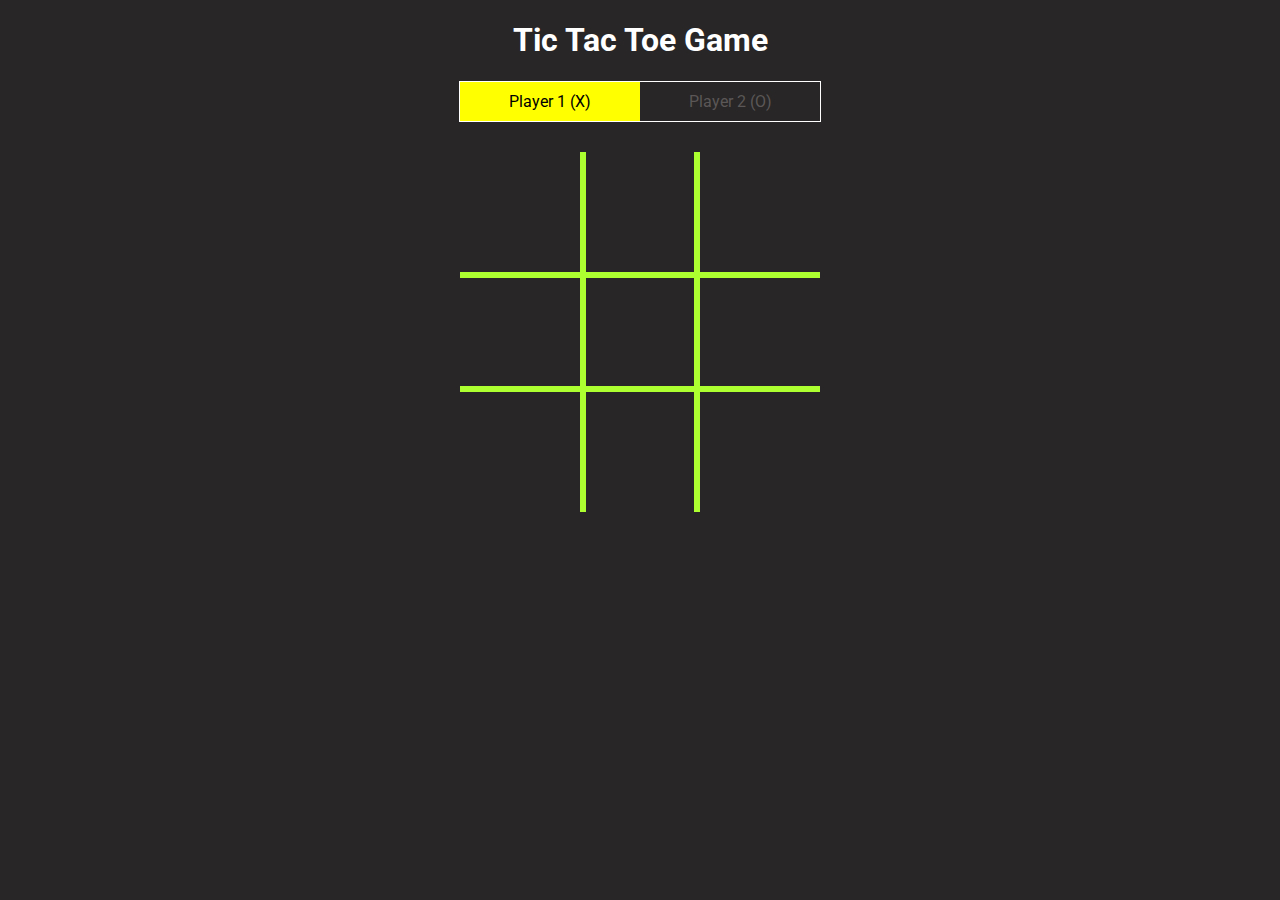
<file: Old_Version/index.html>
<!DOCTYPE html>

<html>
  <header>
    <title>Tie Tac Toe</title>

    <link rel="preconnect" href="https://fonts.googleapis.com">
    <link rel="preconnect" href="https://fonts.gstatic.com" crossorigin>
    <link href="https://fonts.googleapis.com/css2?family=Roboto:wght@900&display=swap" rel="stylesheet">

    <style>
      .grid-container{
        height: 360px;
        width: 360px;
        display: grid;
        grid-template-columns: 1fr 1fr 1fr;
        margin: auto;
        color: white;
       
        
      }

      .box{
        height: 120px;
        width: 120px;
        font-size:100px;
        background-color: transparent;
        border: none;
        transition: font-size 0.3s;
        color:white
      }

      .box:active{
        font-size: 1px;
      }

      .b1-0,.b1-1,.b1-2{
        border-top: 6px solid greenyellow;
        border-bottom: 6px solid greenyellow;
      }

      .b0-1,.b1-1,.b2-1{
        border-left: 6px solid greenyellow;
        border-right: 6px solid greenyellow;
      }

      body{
        font-family: 'Roboto', sans-serif;
        background-color: rgb(40, 38, 38);
        text-align: center;

      }

      .lock{
        pointer-events: none;
      }

      .grid-player{
        display: grid;
        grid-template-columns: 1fr 1fr;
        width: 360px;
        margin:auto;
        margin-top: 20px;
        margin-bottom: 30px;
        border: 1px Solid white;
      }

      .player1{
        background-color: yellow;
        padding:10px;
      }

      .player2{
        background-color: aqua;
        padding:10px;
      }

      .now{
        background-color: transparent;
        color: rgb(91, 87, 87);
      }

      .markRed{
        color: red;
      }

      .winner{
        color: white;
        background-color: rgb(79, 78, 78);
        padding: 20px;
        width: 200px;
        margin: auto;
        margin-top: 40px;
        opacity: 0;
      }

      .appear{
        opacity: 1;
      }

    </style>
  </header>

  <body>
    <h1 style="color: white;">Tic Tac Toe Game</h1>
    
    <div class="grid-player">
      <div class="player1">Player 1 (X)</div>
      <div class="player2">Player 2 (O)</div>
    </div>

    <div class="grid-container">
      <button class = "box b0-0"></button>
      <button class = "box b0-1"></button>
      <button class = "box b0-2"></button>

      <button class = "box b1-0"></button>
      <button class = "box b1-1"></button>
      <button class = "box b1-2"></button>

      <button class = "box b2-0"></button>
      <button class = "box b2-1"></button>
      <button class = "box b2-2"></button>
    </div>

    <div class="winner"><div>


    <script src="logic.js"></script>
  </body>

</html>
</file>
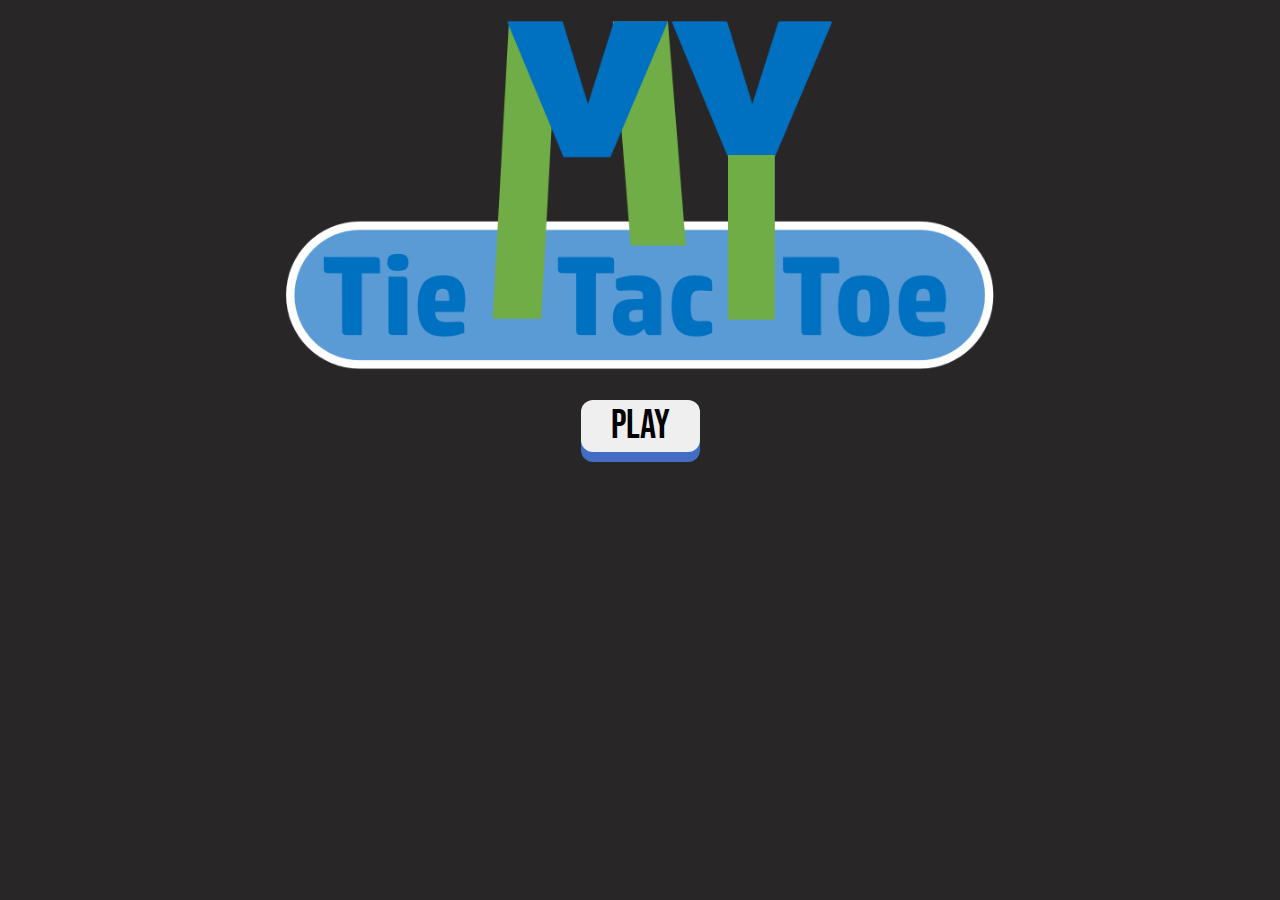
<file: main.html>
<!DOCTYPE html>

<html>
  <header>
    <!--Top bar info-->
    <title>Tic-Tac-Toe</title>
    <link
      type="image/x-icon"
      rel="shortcut icon"
      href="Asset/Image/favicon.ico"
    />

    <!--Import all CSS files-->
    <link rel="stylesheet" href="/Style/0_general.css" />
    <link rel="stylesheet" href="/Style/1_title.css" />
    <link rel="stylesheet" href="/Style/2_play.css" />
    <link rel="stylesheet" href="/Style/3_choose.css" />
    <link rel="stylesheet" href="/Style/4_status.css" />
    <link rel="stylesheet" href="/Style/5_game.css" />
    <link rel="stylesheet" href="/Style/6_alert.css" />
    <link rel="stylesheet" href="/Style/7_msg.css" />

    <!--Custom font-->
    <link rel="preconnect" href="https://fonts.googleapis.com" />
    <link rel="preconnect" href="https://fonts.gstatic.com" crossorigin />
    <link
      href="https://fonts.googleapis.com/css2?family=Bebas+Neue&display=swap"
      rel="stylesheet"
    />
  </header>

  <body>
    <!--------------- 1) Title Section  -------------->
    <div class="title-container">
      <div id="left-icon" class="hide">
        <img src="Asset/Icon/home.png" />
        <div>Home</div>
      </div>

      <img id="title-img" class="title-img" src="Asset/Image/title logo.png" />

      <div id="right-icon" class="hide">
        <img src="Asset/Icon/reset-score.png" />
        <div>Reset</div>
      </div>
    </div>

    <!--------------- 2) Play Section  -------------->
    <button id="play-button" class="play-button">Play</button>

    <!--------------- 3) Choose Section  -------------->
    <div id="choose-container" class="hide">
      <fieldset>
        <legend>Choose your opponent</legend>
        <div>
          <button id="button-1" class="button-1">Player vs Player</button>
          <button id="button-2" class="button-2">Player vs Computer</button>
        </div>
      </fieldset>
    </div>

    <!--------------- 4) Status Section  -------------->
    <div id="status-container" class="hide">
      <div id="left-corner" class="left-corner">X</div>

      <div id="left-status" class="left-status">
        <div id="left-player"></div>
        <div id="left-score"></div>
      </div>

      <div id="right-status" class="right-status">
        <div id="right-player"></div>
        <div id="right-score"></div>
      </div>

      <div id="right-corner" class="right-corner">O</div>
    </div>

    <!--------------- 5) Game Section  -------------->
    <div id="game-container" class="hide">
      <div id="blur-back" class="hide">
        <div id="alert-msg" class="alert-msg"></div>
      </div>

      <div class="grid-3X3">
        <div id="p00"></div>
        <div id="p01" class="y-border"></div>
        <div id="p02"></div>

        <div id="p10" class="x-border"></div>
        <div id="p11" class="y-border x-border"></div>
        <div id="p12" class="x-border"></div>

        <div id="p20"></div>
        <div id="p21" class="y-border"></div>
        <div id="p22"></div>
      </div>
    </div>

    <!--------------- 6) Message Section  -------------->

    <div id="msg-container" class="hide"></div>

    <div id="overlay" class="hide"></div>


    <script src="Scripts/variable.js"></script>
    <script src="Scripts/initialize.js"></script>
    <script src="Scripts/navigation.js"></script>
    <script src="Scripts/game.js"></script>
    <script src="Scripts/com_move.js"></script>
  </body>
</html>
</file>
<file: Style/0_general.css>
body {
  background-color: rgb(40, 38, 38);
  font-family: sans-serif;
  color: white;
}

/******* Transition ********/

.hide {
  display: none;
}

.overlay{
  background-color: transparent;
  position: fixed;
  top: 0px;
  bottom: 0px;
  right: 0px;
  left: 0px;
  z-index: 1001;
}
</file>
<file: Style/1_title.css>
.title-container {
  /*background-color: lightcoral;*/
  display: flex;
  justify-content: center;
  align-items: flex-start;
  margin: 20px 0px 30px 0px;
}

.left-icon,
.right-icon {
  /*background-color: lightblue;*/
  text-align: center;
  cursor: pointer;
  margin: 0px 70px;
  opacity: 0;
  transition: opacity 1s;
}

.left-icon img,
.right-icon img {
  height: 40px;
}

.title-img {
  height: 350px;
  transition: height 0.75s;
}

/*********** Animation ***********/

.img-shrink {
  height: 100px;
}
</file>
<file: Style/2_play.css>
.play-button {
  display: block;
  margin: auto;
  font-family: Bebas Neue;
  padding: 2px 30px;
  font-size: 40px;
  border: none;
  border-radius: 12px;
  box-shadow: 0px 10px 0px rgb(67, 108, 195);
  cursor: pointer;
  letter-spacing: normal;
  transition: letter-spacing 0.3s;
  margin-bottom: 30px;
}

.play-button:hover {
  letter-spacing: 7px;
  background-color: rgb(132, 168, 246);
  color: white;
}

.play-button:active {
  transform: translateY(6px);
  box-shadow: 0px 4px 0px rgb(67, 108, 195);
}
</file>
<file: Style/3_choose.css>
.choose-container {
  display: flex;
  justify-content: center;
  margin-bottom: 30px;
  opacity: 0;
  transition: opacity 3s;
}

.choose-container legend {
  font-family: Bebas Neue;
  font-size: 40px;
  font-style: italic;
  letter-spacing: 2px;
}

.choose-container div {
  display: grid;
  grid-template-columns: 1fr;
  row-gap: 15px;
}

.choose-container button {
  font-family: Bebas Neue;
  letter-spacing: 5px;
  font-size: 30px;
  font-weight: bold;
  border: none;
  border-radius: 15px;
  color: white;
  padding: 10px;
  margin: 10px 0px;
  cursor: pointer;
}

.button-1 {
  background-color: rgb(250, 125, 79);
  box-shadow: 4px 8px 0px rgb(159, 42, 0);
}

.button-2 {
  background-color: rgb(202, 62, 202);
  box-shadow: 4px 8px 0px rgb(127, 6, 127);
}

.button-1:hover {
  background-color: rgb(214, 94, 50);
  transform: translate(0px, -3px);
  box-shadow: 4px 11px 0px rgb(159, 42, 0);
}

.button-2:hover {
  background-color: rgb(168, 26, 168);
  transform: translate(0px, -3px);
  box-shadow: 4px 11px 0px rgb(127, 6, 127);
}

.button-1:active,
.button-2:active {
  transform: translate(2px, 6px);
  box-shadow: 0px 0px 5px black;
}
</file>
<file: Style/4_status.css>
.status-container {
  display: flex;
  margin-bottom: 30px;
  justify-content: center;
  opacity: 0;
  transition: opacity 1s;
}

.left-status,
.right-status {
  display: grid;
  grid-template-columns: 200px;
  border: 1px white solid;
  text-align: center;
  font-family: Bebas Neue;
  font-size: 20px;
  letter-spacing: 1px;
  background-color: transparent;
  transition: background-color 0.15s;
}

.left-corner {
  border: 1px white solid;
  border-top-left-radius: 30px;
  border-bottom-left-radius: 30px;
  width: 60px;
  display: flex;
  align-items: center;
  justify-content: center;
  font-size: 30px;
  font-weight: bold;
  background-color: transparent;
  transition: background-color 0.15s;
}

.right-corner {
  border: 1px white solid;
  border-top-right-radius: 30px;
  border-bottom-right-radius: 30px;
  width: 60px;
  display: flex;
  align-items: center;
  justify-content: center;
  font-size: 30px;
  font-weight: bold;
  background-color: transparent;
  transition: background-color 0.15s;
}
</file>
<file: Style/5_game.css>
.game-container {
  display: flex;
  justify-content: center;
  position: relative;
  opacity: 0;
  transition: opacity 1s;
}

.grid-3X3 {
  margin-bottom: 30px;
  display: grid;
  grid-template-columns: 140px 140px 140px;
  font-size: 130px;
  font-weight: bold;
  row-gap: 7px;
  column-gap: 7px;
  background-color: yellowgreen;
}

.grid-3X3 div {
  background-color: rgb(40, 38, 38);
  height: 140px;
  display: flex;
  align-items: center;
  justify-content: center;
  cursor: pointer;
  transition: font-size 0.35s;
}

.grid-3X3 div:active {
  font-size: 0px;
}
</file>
<file: Style/6_alert.css>
.blur-back {
  position: absolute;
  display: flex;
  background-color: rgba(28, 28, 28, 0.95);
  align-items: center;
  justify-content: center;
  width: 434px;
  height: 434px;
}

.alert-msg {
  background-color: white;
  border-radius: 30px;
  height: 200px;
  width: 380px;
  color: black;
  display: flex;
  align-items: center;
  justify-content: center;
  font-size: 18px;
}

.style-msg {
  display: grid;
  grid-template-columns: 340px;
  line-height: 60px;
  text-align: center;
}

.style-button {
  display: flex;
  justify-content: space-between;
}

.style-button button {
  font-size: 16px;
  padding: 6px 20px;
  margin-left: 20px;
  margin-right: 20px;
}
</file>
<file: Style/7_msg.css>
.msg-container {
  background-color: rgb(62, 62, 62);
  padding: 10px 50px;
  text-align: center;
  border-radius: 20px;
  font-size: 22px;
  line-height: 40px;
  width: 400px;
  margin: auto;
}
</file>
